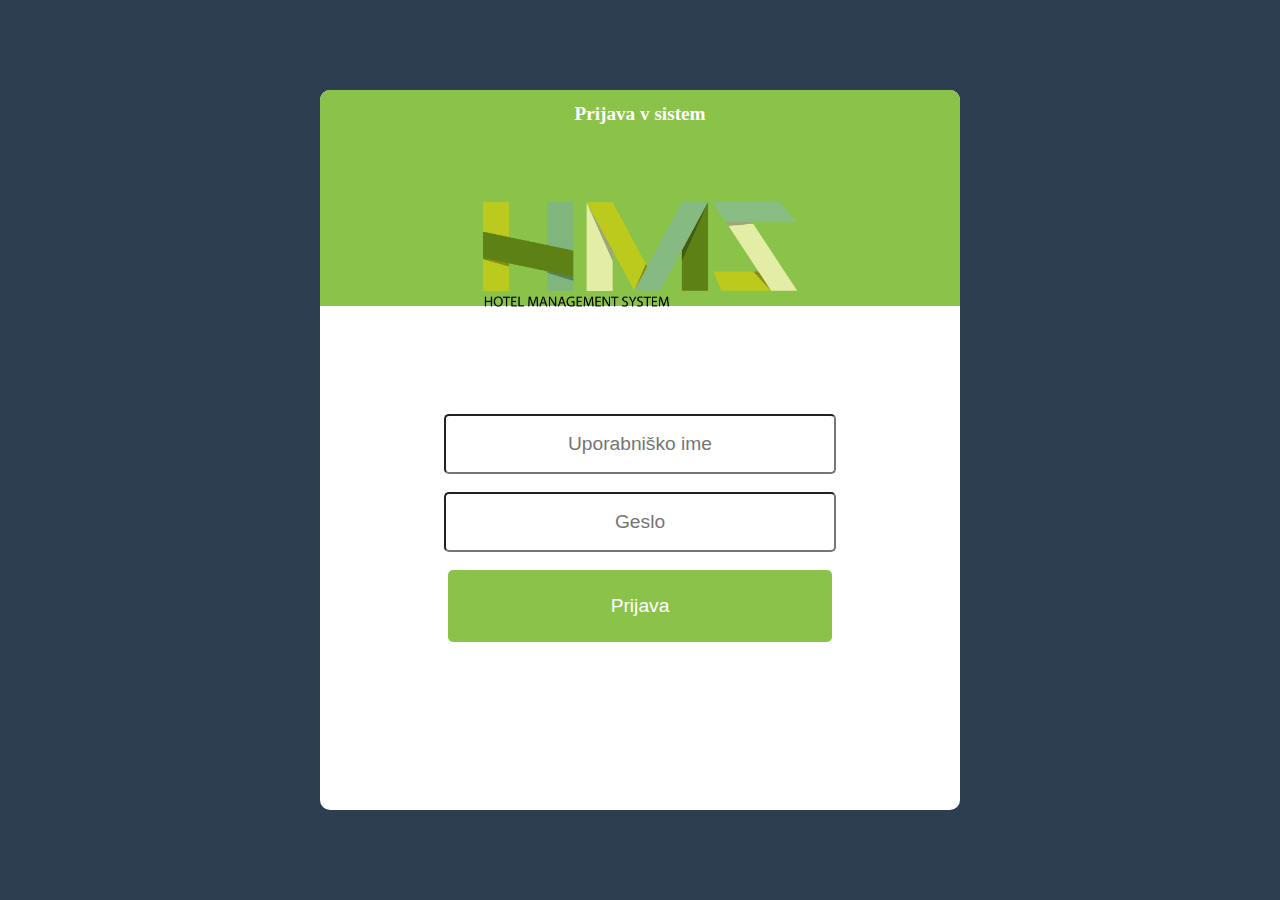
<file: index.html>
<!DOCTYPE html>
<html lang="en">
<head>
    <meta charset="UTF-8">
    <meta name="viewport" content="width=device-width, initial-scale=1.0">
    <title>HMS</title>
    <link rel="stylesheet" type="text/css" href="./style.css">
    <link rel="icon" href="./images/HMS_logo.png">
</head>
<body>
<div class="login" id="login">
    <div class="container">
        <div class="header">
            <h1 class="login-title">Prijava v sistem</h1>
            <img src="./images/HMS_logo.png" class="login-image" alt="Ne najdem slike">
        </div>
        <form class="login-form">
            <input type="text" name="username" class="inputfield" placeholder="Uporabniško ime" id="userInput" onfocus="this.placeholder=''" onblur="this.placeholder= 'Uporabniško ime'">
            <input type="password" name="password " class="inputfield" placeholder="Geslo" id="passInput" onfocus="this.placeholder=''" onblur="this.placeholder= 'Geslo'">
            <button type="button" class="button" id="loginButton">Prijava</button>
        </form>
    </div>
</div>
<script src="./loginEngine.js"></script>
</body>
</html>
</file>
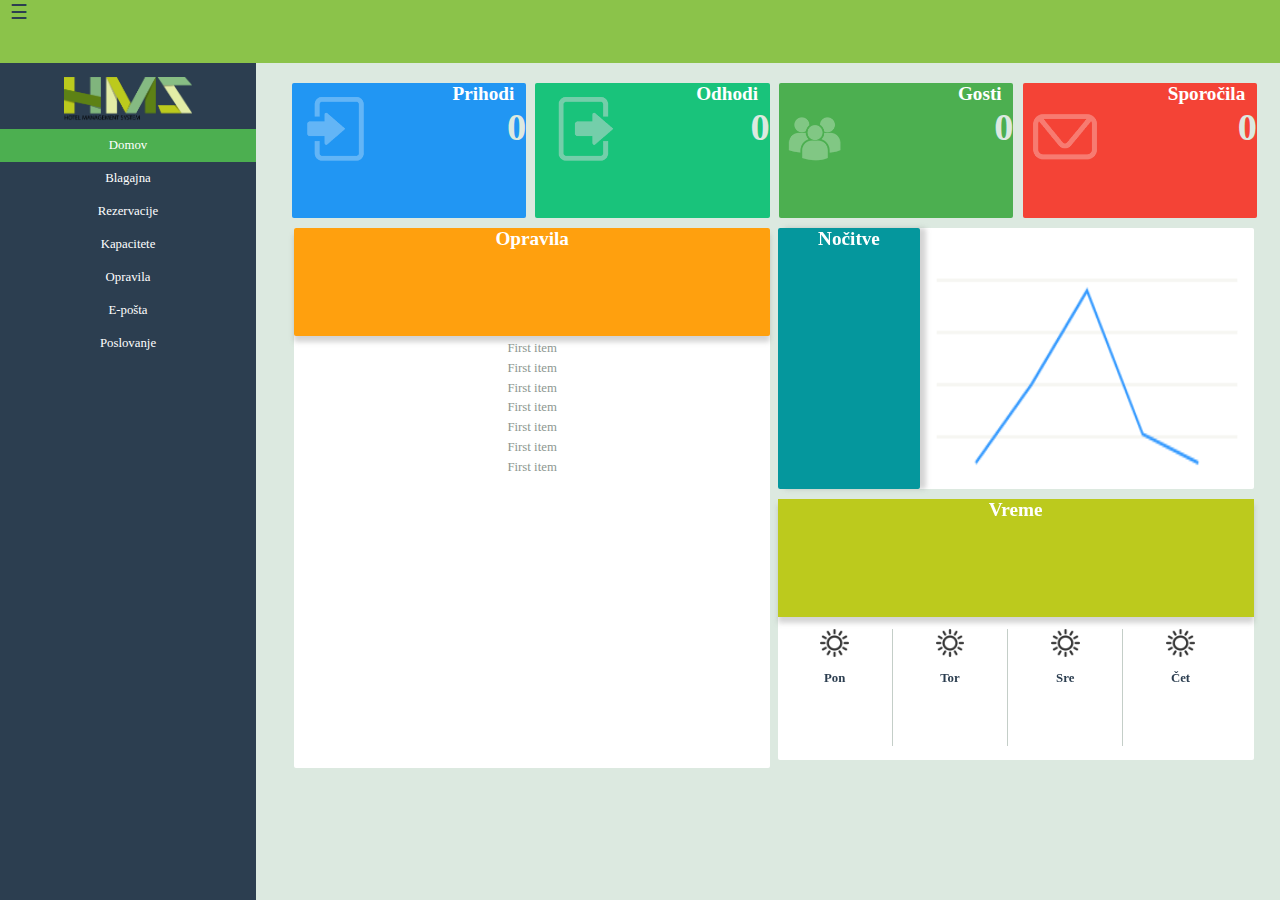
<file: content.html>
<!DOCTYPE html>
<html lang="en">
<head>
    <meta charset="UTF-8">
    <meta name="viewport" content="width=device-width initial-scale=1.0">
    <title>HMS</title>
    <link rel="stylesheet" type="text/css" href="./mainStyle.css">
    <link rel="icon" href="./images/HMS_logo.png">
</head>
<body>
<div class="main" id="main">
    <input type="checkbox" checked="checked" id="menuToggle">
    <label for="menuToggle" class="menu-icon">&#9776;</label>
    <header class="site-header">
    </header>
    <nav class="menu">
        <ul id="menuList">
            <li class="menu-header"><a class="menu-link" href="#" id="navigacija"><img src="./images/HMS_logo.png"
                                                                                       class="logo"
                                                                                       alt="Ne najdem slike"></a>
            </li>
            <li class="menu-header"><a class="menu-link active" href="#" id="dashboardLink">Domov</a></li>
            <li class="menu-item"><a class="menu-link" href="#" id="cashierLink">Blagajna</a></li>
            <li class="menu-item"><a class="menu-link" href="#" id="reservationsLink">Rezervacije</a></li>
            <li class="menu-item"><a class="menu-link" href="#" id="facilitiesLink">Kapacitete</a></li>
            <li class="menu-item"><a class="menu-link" href="#" id="tasksLink">Opravila</a></li>
            <li class="menu-item"><a class="menu-link" href="#" id="mailLink">E-pošta</a></li>
            <li class="menu-item"><a class="menu-link" href="#" id="businessLink">Poslovanje</a></li>
        </ul>
    </nav>
    <div class="content">
        <div class="dashboard" id="dashboard">
            <div class="dashboard-elem first-tab arrival-im">
                <h2 class="small-tab-title">Prihodi</h2>
                <br>
                <h1 class="informationText">0</h1>
            </div>
            <div class="dashboard-elem second-tab departure-im">
                <h2 class="small-tab-title">Odhodi</h2>
                <br>
                <h1 class="informationText">0</h1>
            </div>
            <div class="dashboard-elem third-tab guests-im">
                <h2 class="small-tab-title">Gosti</h2>
                <br>
                <h1 class="informationText">0</h1>
            </div>
            <div class="dashboard-elem mail-im fourth-tab">
                <h2 class="small-tab-title">Sporočila</h2>
                <br>
                <h1 class="informationText">0</h1>
            </div>
            <div class="dashboard-elem-large stp-elem" id="tasksList">
                <div class="fifth-tab tab-top">
                    <h2 class="medium-tab-title">Opravila</h2>
                </div>
                <ul class="tasksList">
                    <li class="tasksItem" tabindex="1">First item</li>
                    <li class="tasksItem" tabindex="1">First item</li>
                    <li class="tasksItem" tabindex="1">First item</li>
                    <li class="tasksItem" tabindex="1">First item</li>
                    <li class="tasksItem" tabindex="1">First item</li>
                    <li class="tasksItem" tabindex="1">First item</li>
                    <li class="tasksItem" tabindex="1">First item</li>
                </ul>
            </div>
            <div class="dashboard-elem-medium">
                <canvas class="graph-canvas" id="graphCanvas"></canvas>
                <div class="tab-side medium-first">
                    <h2 class="medium-tab-title">Nočitve</h2>
                </div>
            </div>
            <br>
            <div class="dashboard-elem-medium">
                <div class="weather-tab-top">
                    <h2 class="medium-tab-title">Vreme</h2>
                </div>
                <div class="weather-elem separation-elem">
                    <img src="./images/Weather%20Sun.ico" class="weather-icon" alt="Ne najdem slike">
                    <br>
                    <h1 class="weather-text">Pon</h1>

                </div>
                <div class="weather-elem separation-elem">
                    <img src="./images/Weather%20Sun.ico" class="weather-icon" alt="Ne najdem slike">
                    <br>
                    <h1 class="weather-text">Tor</h1>
                </div>
                <div class="weather-elem separation-elem">
                    <img src="./images/Weather%20Sun.ico" class="weather-icon" alt="Ne najdem slike">
                    <br>
                    <h1 class="weather-text">Sre</h1>
                </div>
                <div class="weather-elem">
                    <img src="./images/Weather%20Sun.ico" class="weather-icon" alt="Ne najdem slike">
                    <br>
                    <h1 class="weather-text">Čet</h1>
                </div>
            </div>
        </div>
        <div class="cashier" id="cashier">
            <form class="cashierForm">
                <br>
                <input type="text" class="inputfield mediumInput" placeholder="ID rezervacije/artikla"
                       id="articleInput">
                <input type="number" class="inputfield thinInput" placeholder="količina" id="quantityInput">
                <button type="button" class="button thinButton" id="addItem">Dodaj</button>
                <hr>
                <table class=cashierTable>
                    <thead id="titleRow">
                    <tr>
                        <td class="cashierTop">Naziv</td>
                        <td class="cashierTop">EM</td>
                        <td class="cashierTop">Cena/EM</td>
                        <td class="cashierTop">Količina</td>
                        <td class="cashierTop">Znesek</td>
                    </tr>
                    </thead>
                    <tbody class="cashierBody" id="cashierTable">

                    </tbody>
                </table>
                <hr>
                <table class="finalTable">
                    <tr>
                        <td>
                            <h2 class="instructionsText" id="totalAmount">0.00 EUR</h2>
                        </td>
                    </tr>
                    <tr>
                        <td>
                            <h2 class="instructionsText">23 %</h2>
                        </td>
                    </tr>
                    <tr>
                        <td>
                            <h2 class="instructionsText" id="finalAmount"> 0 EUR</h2>
                        </td>
                    </tr>
                </table>
                <button type="button" class="button thinButton cancel-button" id="cancelBill">Pobriši račun</button>
                <button type="button" class="button thinButton" id="finishBill">Zaključi račun</button>
            </form>
        </div>
        <div class="reservations" id="reservations">
            <form class="reservations-form">
                <div class="dashboard-elem-large-large" id="reservationsList">
                    <div class="sixth-tab tab-top">
                        <input type="search" class="inputfield reservationsInput" placeholder="Poišči rezervacijo">
                        <button type="button" class="roundButton" id="newReservation">+</button>
                    </div>
                    <ul class="tasksList">
                        <li class="tasksItem" tabindex="1">
                            <table class="reservationTable">
                                <tr>
                                    <td>idRezervacije</td>
                                    <td>Datum</td>
                                    <td>Storitev</td>
                                    <td>Ime in priimek</td>
                                    <td>Št. sobe</td>
                                </tr>
                            </table>
                        </li>
                        <li class="tasksItem" tabindex="1">
                            <table class="reservationTable">
                                <tr>
                                    <td>idRezervacije</td>
                                    <td>Datum</td>
                                    <td>Storitev</td>
                                    <td>Ime in priimek</td>
                                    <td>Št. sobe</td>
                                </tr>
                            </table>
                        </li>
                        <li class="tasksItem" tabindex="1">
                            <table class="reservationTable">
                                <tr>
                                    <td>idRezervacije</td>
                                    <td>Datum</td>
                                    <td>Storitev</td>
                                    <td>Ime in priimek</td>
                                    <td>Št. sobe</td>
                                </tr>
                            </table>
                        </li>
                        <li class="tasksItem" tabindex="1">
                            <table class="reservationTable">
                                <tr>
                                    <td>idRezervacije</td>
                                    <td>Datum</td>
                                    <td>Storitev</td>
                                    <td>Ime in priimek</td>
                                    <td>Št. sobe</td>
                                </tr>
                            </table>
                        </li>
                        <li class="tasksItem" tabindex="1">
                            <table class="reservationTable">
                                <tr>
                                    <td>idRezervacije</td>
                                    <td>Datum</td>
                                    <td>Storitev</td>
                                    <td>Ime in priimek</td>
                                    <td>Št. sobe</td>
                                </tr>
                            </table>
                        </li>
                        <li class="tasksItem" tabindex="1">
                            <table class="reservationTable">
                                <tr>
                                    <td>idRezervacije</td>
                                    <td>Datum</td>
                                    <td>Storitev</td>
                                    <td>Ime in priimek</td>
                                    <td>Št. sobe</td>
                                </tr>
                            </table>
                        </li>
                        <li class="tasksItem" tabindex="1">
                            <table class="reservationTable">
                                <tr>
                                    <td>idRezervacije</td>
                                    <td>Datum</td>
                                    <td>Storitev</td>
                                    <td>Ime in priimek</td>
                                    <td>Št. sobe</td>
                                </tr>
                            </table>
                        </li>
                        <li class="tasksItem" tabindex="1">
                            <table class="reservationTable">
                                <tr>
                                    <td>idRezervacije</td>
                                    <td>Datum</td>
                                    <td>Storitev</td>
                                    <td>Ime in priimek</td>
                                    <td>Št. sobe</td>
                                </tr>
                            </table>
                        </li>
                        <li class="tasksItem" tabindex="1">
                            <table class="reservationTable">
                                <tr>
                                    <td>idRezervacije</td>
                                    <td>Datum</td>
                                    <td>Storitev</td>
                                    <td>Ime in priimek</td>
                                    <td>Št. sobe</td>
                                </tr>
                            </table>
                        </li>
                        <li class="tasksItem" tabindex="1">
                            <table class="reservationTable">
                                <tr>
                                    <td>idRezervacije</td>
                                    <td>Datum</td>
                                    <td>Storitev</td>
                                    <td>Ime in priimek</td>
                                    <td>Št. sobe</td>
                                </tr>
                            </table>
                        </li>
                        <li class="tasksItem" tabindex="1">
                            <table class="reservationTable">
                                <tr>
                                    <td>idRezervacije</td>
                                    <td>Datum</td>
                                    <td>Storitev</td>
                                    <td>Ime in priimek</td>
                                    <td>Št. sobe</td>
                                </tr>
                            </table>
                        </li>
                        <li class="tasksItem" tabindex="1">
                            <table class="reservationTable">
                                <tr>
                                    <td>idRezervacije</td>
                                    <td>Datum</td>
                                    <td>Storitev</td>
                                    <td>Ime in priimek</td>
                                    <td>Št. sobe</td>
                                </tr>
                            </table>
                        </li>
                        <li class="tasksItem" tabindex="1">
                            <table class="reservationTable">
                                <tr>
                                    <td>idRezervacije</td>
                                    <td>Datum</td>
                                    <td>Storitev</td>
                                    <td>Ime in priimek</td>
                                    <td>Št. sobe</td>
                                </tr>
                            </table>
                        </li>
                    </ul>
                </div>
                <button type="button" class="button reservations-button">Prevzem</button>
                <button type="button" class="button reservations-button cancel-button">Izbris</button>
            </form>
        </div>
        <div class="facilities" id="facilities">
            <div class="dashboard-elem-large business-large-elem" id="facilitiesList">
                <div class="second-tab tab-top">
                </div>
                <ul class="tasksList">
                    <li class="tasksItem" tabindex="1">
                        <table class="reservationTable">
                            <tr>
                                <td>Št. sobe</td>
                                <td>Status</td>
                            </tr>
                        </table>
                    </li>
                </ul>
            </div>
            <div class="dashboard-elem-medium business-medium-elem">
                <h2 class="medium-tab-title">Zasedene kapacitete</h2>
                <br>
                <h2 class="informationText notMainNumbers">0</h2>
            </div>
            <br>
            <div class="dashboard-elem-medium business-medium-elem">
                <h2 class="medium-tab-title">Proste kapacitete</h2>
                <br>
                <h1 class="informationText notMainNumbers">0</h1>
            </div>
            <div class="dashboard-elem-medium business-medium-elem">
                <h2 class="medium-tab-title">Število gostov</h2>
                <br>
                <h1 class="informationText notMainNumbers">0</h1>
            </div>
        </div>
        <div class="tasks" id="tasks">
            <div class="dashboard-elem-large" id="tasksListOnTasks">
                <div class="fifth-tab tab-top">
                    <h2 class="medium-tab-title">Opravila</h2>
                </div>
                <ul class="tasksList">
                    <li class="tasksItem" tabindex="1">Opravilo1</li>
                    <li class="tasksItem" tabindex="1">Opravilo2</li>
                    <li class="tasksItem" tabindex="1">Opravilo3</li>
                    <li class="tasksItem" tabindex="1">Opravilo4</li>
                    <li class="tasksItem" tabindex="1">Opravilo5</li>
                    <li class="tasksItem" tabindex="1">Opravilo6</li>
                    <li class="tasksItem" tabindex="1">Opravilo7</li>
                    <li class="tasksItem" tabindex="1">Opravilo8</li>
                    <li class="tasksItem" tabindex="1">Opravilo9</li>
                    <li class="tasksItem" tabindex="1">Opravilo10</li>
                    <li class="tasksItem" tabindex="1">Opravilo11</li>
                    <li class="tasksItem" tabindex="1">Opravilo12</li>
                </ul>
            </div>
            <button type="button" class="button tasks-button" id="addTask">Dodaj opravilo</button>
            <button type="button" class="button tasks-button cancel-button">Izbriši opravilo</button>
        </div>
        <div class="mail" id="mail">
            <div class="dashboard-elem-large-large mail-list" id="mailList">
                <div class="sixth-tab tab-top">

                </div>
                <ul class="tasksList">
                    <li class="tasksItem" tabindex="1">
                        <table class="reservationTable">
                            <tr>
                                <td>Datum</td>
                                <td>Pošiljatelj</td>
                                <td>Zadeva</td>
                            </tr>
                        </table>
                    </li>
                </ul>
            </div>
        </div>
        <div class="business" id="business">
            <div class="dashboard-elem-large business-large-elem" id="businessGraph">
                <div class="second-tab tab-top">
                    <h2 class="medium-tab-title">Čisti mesečni dobiček</h2>
                </div>
            </div>
            <div class="dashboard-elem-medium business-medium-elem">
                <h2 class="medium-tab-title">Prihodki ta mesec</h2>
                <br>
                <h1 class="informationText notMainNumbers">0</h1>
            </div>
            <br>
            <div class="dashboard-elem-medium business-medium-elem">
                <h2 class="medium-tab-title">Odhodki ta mesec</h2>
                <br>
                <h1 class="informationText notMainNumbers">0</h1>
            </div>
            <div class="dashboard-elem-medium business-medium-elem">
                <h2 class="medium-tab-title">Dobiček ta mesec</h2>
                <br>
                <h1 class="informationText notMainNumbers">0</h1>
            </div>
        </div>
    </div>
</div>
<div class="overlaycontainer" id="overlayDiv">
    <form>
        <br>
        <input type="date" class="inputfield" id="arrivalDate">
        <br>
        <input type="date" class="inputfield" id="departureDate">
        <br>
        <input type="number" class="inputfield" placeholder="število oseb" id="numPersons">
        <br>
        <hr>
        <br>
        <input type="text" class="inputfield" placeholder="Ime" id="name">
        <br>
        <input type="text" class="inputfield" placeholder="Priimek" id="surname">
        <br>
        <input type="email" class="inputfield" placeholder="E - pošta" id="Email">
        <br>
        <input type="tel" class="inputfield" placeholder="Telefon" id="phone">
        <br>
        <hr>
        <button type="button" class="button reservations-button" id="confirmNewReservation">Dodaj</button>
        <button type="button" class="button reservations-button cancel-button" id="cancelNewReservation">Prekliči
        </button>
    </form>
</div>
<div class="overlaycontainer" id="tasksOverlay">
    <form>
        <br>
        <input type="text" class="inputfield tasksInput" placeholder="Vpišite opravilo">
        <br>
        <button type="button" class="button newTask-button cancel-button " id="cancelNewTask">Prekliči</button>
        <button type="button" class="button newTask-button" id="confirmNewTask">Dodaj</button>
    </form>
</div>
<script src="./engine.js"></script>
</body>
</html>
</file>
<file: style.css>
body {
    width: 80vw;
    height: 80vh;
    overflow-x: hidden;
    padding: 0;
    margin: 0;

}

.login {
    background-color: #2c3e50;
    width: 100%;
    height: 100%;
    position: fixed;
    top: 0;
    left: 0;
    position: absolute;
}

.container {
    width: 50vw;
    height: 80vh;
    min-height: 150px;
    text-align: center;
    margin: 0 auto;
    background-color: #ffffff;
    margin-top: 10vh;
    border-radius: 10px;
    position: absolute;
    left: 25%;

}

.header {
    width: 100%;
    height: 30%;
    background-color: #8bc34a;
    border-top-left-radius: 10px;
    border-top-right-radius: 10px;
    top: 0;
    position: absolute;
}

.login-form {
    width: 100%;
    position: absolute;
    top: 45%;
    left: auto;
}

.inputfield {
    position: relative;
    width: 30vw;
    max-height: 10vh;
    min-height: 6vh;
    margin-bottom: 2vh;
    text-align: center;
    border-radius: 5px;
    font-size: 1.5vw;
}

.button {
    width: 30vw;
    height: 8vh;
    margin-bottom: 2vh;
    background-color: #8bc34a;
    border: none;
    color: white;
    text-align: center;
    text-decoration: none;
    font-size: 1.5vw;
    border-radius: 5px;

}

button:hover {
    background-color: #2c3e50;
    transition-duration: 0.4s;
    box-shadow: 0 12px 16px 0 rgba(0, 0, 0, 0.24), 0 17px 50px 0 rgba(0, 0, 0, 0.19);
}

.login-title {
    font-size: 1.5vw;
    color: white;
    font-family: "Lucida Sans Unicode";
    position: relative;
    overflow: hidden;
    white-space: nowrap;
}

.login-image {
    position: relative;
    height: 50%;
    top: 15%;
    margin-top: 5%;
    max-width: 50%;
}

.logo{
    width: 50%;
    height:auto;
    position:relative;
    top: 5px;
}
</file>
<file: mainStyle.css>
body {
    width: 80vw;
    height: 80vh;
    overflow-x: hidden;
    padding: 0;
    margin: 0;
    font-size: 1.5vw;

}

.inputfield {
    position: relative;
    width: 30vw;
    max-height: 10vh;
    min-height: 6vh;
    margin-bottom: 2vh;
    text-align: center;
    border-radius: 5px;
    font-size: 1.5vw;
}

.button {
    width: 30vw;
    height: 8vh;
    margin-bottom: 2vh;
    background-color: #8bc34a;
    border: none;
    color: white;
    text-align: center;
    text-decoration: none;
    font-size: 1.5vw;
    border-radius: 5px;

}

.roundButton{
    width: 10%;
    height: 60%;
    margin-bottom: 3%;
    background-color: #bcca1d;
    color: white;
    text-align: center;
    text-decoration: none;
    font-size: 1.5vw;
    border-radius: 5px;
    display: inline-block;
    border: 1px solid;
    border-color: #ffffff;
    position: relative;
    margin-top: 1%;
    margin-left: 40%;
}

.tasks-button{
    margin-bottom: 0;
    margin-top: 2vh;
    font-size: 1.5vw;
}

button:hover {
    background-color: #2c3e50;
    transition-duration: 0.4s;
    box-shadow: 0 12px 16px 0 rgba(0, 0, 0, 0.24), 0 17px 50px 0 rgba(0, 0, 0, 0.19);
}

.main {
    background-color: #dce9e0;
    width: 100%;
    height: 100%;
    position: fixed;
    top: 0;
    left: 0;
    position: absolute;
}
.menu-link{
    text-decoration: none;
    font-size: 1vw;
    color: #ffffff;
    font-family: "Lucida Sans Unicode";
}

ul{
    padding: 0;
    margin-top: 0;
}

.menu-item{
    list-style-type: none;
    width: 100%;
    height: auto;
}

nav {
    width: 100%;
    text-align: center;
}

nav a {
    display: block;
    padding: 9px 0;
    background-color: #2c3e50;
}


nav a:hover {
    background-color: #8d9791;
}

nav a:active{
    background-color: #8bc34a;
}

.menu {
    width: 20vw;
    height: 93vh;
    position: absolute;
    background-color: #2c3e50;
    left: -20vw;
    transition: all .3s ease-in-out;
    top: 7vh;
    z-index: 5;
}

.menu-icon{
    width: 3%;
    height: 7vh;
    background:#8bc34a;
    color: #ffffff;
    cursor: pointer;
    position:absolute;
    font-size: 20px;
    z-index: 4;
    left: 0;
    transition: all .3s ease-in-out;
    padding-left: 10px;
}

.menu-icon:hover{
    color: #2c3e50;
}

.menu-header{
    margin: 0;
    padding: 0;
}

.menu-title{
    color: #ffffff;
    font-family: "Lucida Sans Unicode";
    font-size: 4vw;
}

#menuToggle{
    display: none;
}

#menuToggle:checked ~ .menu{
    position: absolute;
    left: 0;
}

#menuToggle:checked ~ .content {
    width: 79vw;
    height: auto;
    float: right;
    position: relative;
    margin:0 auto;
}

#menuToggle:checked ~ .dashboard-elem-large{
    float: none;
}

#menuToggle:checked ~.stp-elem{
    margin-left: 0;
}

.site-header{
    width: 100%;
    height: 7vh;
    position: fixed;
    background-color: #8bc34a;
    float: right;
    transition: all .3s ease-in-out;
    z-index: 3;
    margin-bottom: auto;
}

.personIcon{
    position: relative;
    width: 10%;
    height: 100%;
}

.inlineIcon{
    position: relative;
    width: 10%;
    height: 10%;
}

.logo{
    width: 50%;
    height:auto;
    position:relative;
    top: 5px;
}

.content{
    width: 100%;
    height: 100%;
    position: relative;
    text-align:center;
    background-color: #dce9e0;
    margin: 0 auto;
    transition: all .3s ease-in-out;
}

.dashboard{
    text-align: center;
    visibility: visible;
    position: relative;
    top: 7vh;
}

.dashboard-elem{
    width:18.3vw;
    height: 15vh;
    display: inline-block;
    border-radius: 2px;
    margin-left: 0.228%;
    margin-right: 0.228%;
    margin-top:2%;
    background-size: contain;
    background-repeat: no-repeat;
}

.stp-elem{
}

.mail-im{
    background-image: url("./images/mail_icon.png");
}

.guests-im{
    background-image: url("./images/person_icon.png");
}

.arrival-im{
    background-image: url("./images/enter_icon.png");
}

.departure-im{
    background-image: url("./images/exit_icon.png");
}

.tab-top{
    width: 100%;
    height: 20%;
    position: relative;
    box-shadow: 0px 6px 5px rgba(136, 136, 136, 0.36);
    border-radius: 2px;
}

.tab-side{
    width: 30%;
    height:100%;
    position:relative;
    text-align: center;
    box-shadow: 6px 0px 5px rgba(136, 136, 136, 0.36);
    border-radius: 2px;
}

.weather-tab-top{
    width: 100%;
    height: 45%;
    position: relative;
    box-shadow: 0px 6px 5px rgba(136, 136, 136, 0.36);
    background-color: #bcca1d;
}

.weather-elem{
    width:24%;
    height: 45%;
    position: relative;
    display: inline-block;
    margin: 2.5% auto;
    float: left;

}

.weather-text{
    font-family: "Lucida Sans Unicode";
    font-size: 1vw;
    color: #2c3e50;
}

.weather-icon{
    position: relative;
    width: 25%;
    height: auto;
}
.separation-elem{
    border-right:1px solid #c4cec8;
}

.menu-image{
    width: 10%;
    height: auto;
    position:relative;
}

.icon-image{
    width:20%;
    height: auto;
    position: relative;
}

.first-tab{
    background-color: #2196f3;
}

.second-tab{
    background-color: #19c37b;
}

.third-tab{
    background-color: #4caf50;
    position: relative;
}

.fourth-tab{
    background-color: #f44336;
    position: relative;
}

.fifth-tab{
    background-color: #ffa00e;
    position: relative;
}

.sixth-tab{
    background-color: #bcca1d;
    position: relative;
}

.tab-image{
    position: relative;
    width: auto;
    height: 70%;
    float: right;
    margin-top:0;
}

.small-tab-title{
    margin:0 auto;
    color: #ffffff;
    position: relative;
    float: right;
    margin-right: 5%;
    font-family: "Lucida Sans Unicode";
    font-size: 1.5vw;
}

.medium-tab-title{
    margin:0 auto;
    color: #ffffff;
    position: relative;
    font-family: "Lucida Sans Unicode";
    font-size: 1.5vw;
}

.tab-content{
    color: #303030;
    position: relative;
    font-family: "Lucida Sans Unicode";
    font-size: 1vw;
    float: left;
    margin: 0 auto;
}

.dashboard-elem-large-large{
    width: 70.2vw;
    height: 60vh;
    background-color: #ffffff;
    display: inline-block;
    border-radius: 2px;
    margin-left: 2.5%;
    margin-right: 0.228%;
    margin-top:1%;
    margin-bottom:0;
}

.dashboard-elem-large{
    width: 37.2vw;
    height: 60vh;
    background-color: #ffffff;
    display: inline-block;
    border-radius: 2px;
    margin-left: 2.5%;
    margin-right: 0.228%;
    margin-top:1%;
    margin-bottom:0;
    float: left;
}

.dashboard-tasks{
    float:left;
}

.dashboard-elem-medium{
    width: 37.2vw;
    height: 29vh;
    background-color: #ffffff;
    display: inline-block;
    border-radius: 2px;
    margin-left: 0.5%;
    margin-right: 0.228%;
    margin-top:1%;
    margin-bottom:0;
    float: left;
}

.tasksList{
    height: 80%;
    overflow: hidden;
    overflow-y: scroll;
    position: relative;
}

.tasksItem{
    text-decoration: none;
    font-family: "Lucida Sans Unicode";
    font-size: 1vw;
    margin-top: 1%;
    color: #8d9791;
}

.medium-first{
    background-color:#05979d ;
}

.medium-second{
    background-color: #ff3c54;
}

.cashier{
    visibility: hidden;
    position: absolute;
    top: 7vh;
    text-align: center;
    overflow: hidden;
    overflow-y: scroll;
    height: 93vh;
    width: 100%;
}

.cashierForm{
    margin-left: 10%;
    margin-right: 10%;
}

td{
    vertical-align: middle;
}

.reservations{
    text-align: center;
    visibility: hidden;
    position: absolute;
    top: 7vh;
}

.instructionsText{
    color: #dce9e0;
    font-family: "Lucida Sans Unicode";
    float: right;
    font-size: 1.3vw;
}

.informationText{
    color: #dce9e0;
    font-family: "Lucida Sans Unicode";
    font-size: 3vw;
    position: inherit;
    margin: 0 auto;
    float: right;
}

.facilities{
    visibility: hidden;
    text-align: center;
    position: absolute;
    width: 100%;
    top: 7vh;
}

.tasks{
    visibility: hidden;
    position: absolute;
    top: 7vh;
}

.mail{
    visibility: hidden;
    position: absolute;
    top: 7vh;
}

.business{
    visibility: hidden;
    position: absolute;
    text-align: center;
    top: 7vh;
    width: 100%;
    margin: 0 auto;
}

.business-large-elem{
    float: left;
    width: 35vw;
    height: 63vh;
    display: inline-block;
}

.business-medium-elem{
    float: left;
    height:20vh;
    background-color:#19c37b;
}

.graph-canvas{
    width: 70%;
    height: 100%;
    position: relative;
    float: right;
}

.reservations-list{
    width: 80%;
    height: 90%;
    margin: 0 auto;
    position: relative;
}

.reservations-button{
    width: 30%;
    position: relative;
    float: right;
    margin-right: 5%;
    font-size: 1.5vw;
}

.newTask-button{
    width: 20%;
    position: relative;
    float: none;
    font-size: 1.5vw;
}

.tasksItem:hover{
    background-color: #8d9791;
    color: white;
}

.active{
    background-color: #4caf50;
}

.reservationsInput{
    position: relative;
    margin-top: 1vh;
    font-size: 1.5vw;
}

.reservations-form{
    position: relative;
    margin: 0 auto;
}

.reservationTable{
    position: relative;
    width: 100%;
    height: 100%;
}

.cashierTable{
    background-color: white;
    color: #2c3e50;
    font-family: "Lucida Sans Unicode";
    font-size: 1.5vw;
    position: relative;
    width: 100%;
    height: 100%;
}

.cashierBody{
    max-height: 80vh;
    position: relative;
    background-color: white;
    font-family: "Lucida Sans Unicode";
    font-size: 1.5vw;
}

.scrollable{
    overflow: hidden;
    overflow-y: auto;
    position: relative;
    width: 100%;
    max-height: 80%;
    display: inline-table;
}

.activeReservation{
    background-color: #2c3e50;
}

.cancel-button{
    background-color: #f44336;
    font-size: 1.5vw;
}

.button-column{
    position: relative;
    width: 10%;
    height: auto;
    float: right;
    font-size: 1.5vw;
}

.inline-boxes{
    display: table-cell;
    vertical-align: middle;
}

.tasksItem:focus{
     background-color: #2c3e50;
     color: white;
 }

.overlaycontainer{
    position: absolute;
    visibility: hidden;
    width: 100%;
    height: 93vh;
    background-color: rgba(0,0,0,0.7);
    top: 7vh;
    text-align: center;
}

.thinInput{
    width: 20%;
    font-size: 1.5vw;
}

.mediumInput{
    width: 50%;
    font-size: 1.5vw;
}

.thinButton{
    width: 20%;
    font-size: 1.5vw;
}

.cashierTop{
    background-color: #4caf50;
    font-family: "Lucida Sans Unicode";
    color: #dce9e0;
}

.cashierItem{
    font-family: "Lucida Sans Unicode";
    color: #dce9e0;
}

.billForm {
    height: 100%;
}

.finalTable{
    background-color: #4caf50;
    float: right;
    position: relative;
    margin: 0 auto;
    margin-bottom: 10%;
}

.notMainNumbers{
    float: none;
}

.tasksInput{
    width: 40%;
    font-size: 1.5vw;
}
</file>
